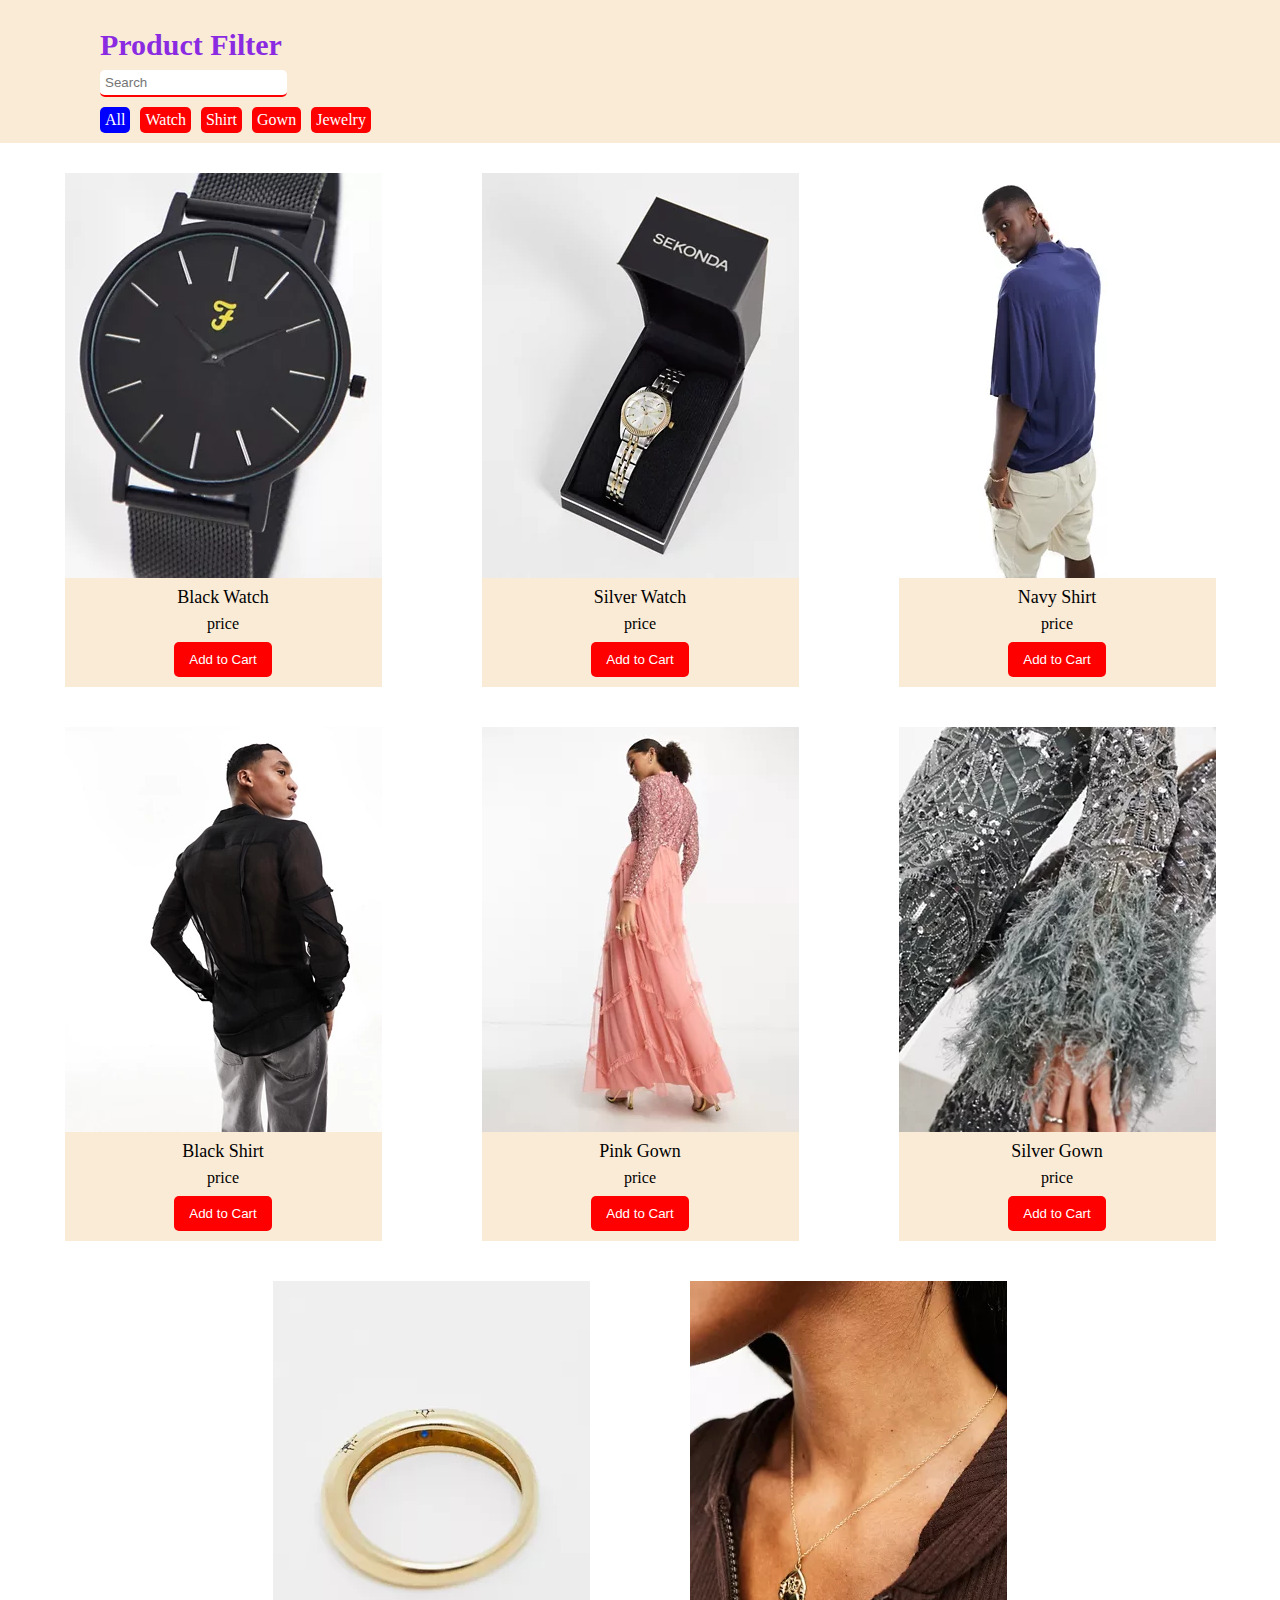
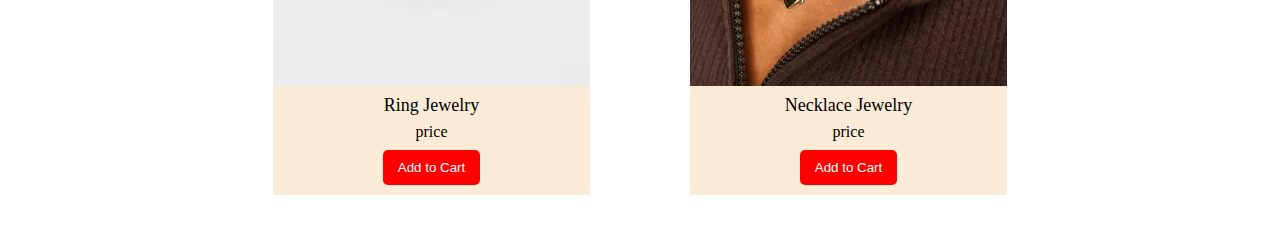
<file: homework11/index.html>
<!DOCTYPE html>
<html lang="en">
<head>
    <meta charset="UTF-8">
    <meta name="viewport" content="width=device-width, initial-scale=1.0">
    <link rel="stylesheet" href="./styles/reset.css">
    <link rel="stylesheet" href="./styles/styles.css">
    <title>Document</title>
</head>
<body>
    <header>
        <h1 class="app-header">Product Filter</h1>
    
        <input type="text" class="app-search-input" placeholder="Search" title="Search" onkeyup="searchProd()">
    
        <ul class="app-filter">
            <li class="app-filter-item">All</li>
            <li class="app-filter-item">Watch</li>
            <li class="app-filter-item">Shirt</li>
            <li class="app-filter-item">Gown</li>
            <li class="app-filter-item">Jewelry</li>
        </ul>
    </header>

    <section>
        <div class="app-card app-card-watch">
            <div class="app-card-img-container">
                <img alt="product" src="./images/black_watch1.webp" class="app-card-img">
                <img style="display: none" alt="product" src="./images/black_watch2.webp" class="app-card-img">
            </div>
            <div class="app-card-img-buttons">
                <a class="app-card-previous app-card-img-button">&#60;</a>
                <a class="app-card-next app-card-img-button">&#62;</a>
            </div>
            <div class="app-card-info">
                <h5 class="app-card-info-header">Black Watch</h5>
                <p class="app-card-info-price">price</p>
                <button class="app-card-info-button">Add to Cart</button>
            </div>
        </div>
        <div class="app-card app-card-watch">
            <div class="app-card-img-container">
                <img alt="product" src="./images/silver_watch1.webp" class="app-card-img">
                <img style="display: none" alt="product" src="./images/silver_watch2.webp" class="app-card-img">
                <img style="display: none" alt="product" src="./images/silver_watch3.webp" class="app-card-img">
            </div>
            <div class="app-card-img-buttons">
                <a class="app-card-previous app-card-img-button">&#60;</a>
                <a class="app-card-next app-card-img-button">&#62;</a>
            </div>
            <div class="app-card-info">
                <h5 class="app-card-info-header">Silver Watch</h5>
                <p class="app-card-info-price">price</p>
                <button class="app-card-info-button">Add to Cart</button>
            </div>
        </div>
        <div class="app-card app-card-shirt">
            <div class="app-card-img-container">
                <img alt="product" src="./images/navy_shirt1.webp" class="app-card-img">
                <img style="display: none" alt="product" src="./images/navy_shirt2.webp" class="app-card-img">
            </div>
            <div class="app-card-img-buttons">
                <a class="app-card-previous app-card-img-button">&#60;</a>
                <a class="app-card-next app-card-img-button">&#62;</a>
            </div>
            <div class="app-card-info">
                <h5 class="app-card-info-header">Navy Shirt</h5>
                <p class="app-card-info-price">price</p>
                <button class="app-card-info-button">Add to Cart</button>
            </div>
        </div>
        <div class="app-card app-card-shirt">
            <div class="app-card-img-container">
                <img alt="product" src="./images/black_shirt1.webp" class="app-card-img">
                <img style="display: none" alt="product" src="./images/black_shirt2.webp" class="app-card-img">
            </div>
            <div class="app-card-img-buttons">
                <a class="app-card-previous app-card-img-button">&#60;</a>
                <a class="app-card-next app-card-img-button">&#62;</a>
            </div>
            <div class="app-card-info">
                <h5 class="app-card-info-header">Black Shirt</h5>
                <p class="app-card-info-price">price</p>
                <button class="app-card-info-button">Add to Cart</button>
            </div>
        </div>
        <div class="app-card app-card-gown">
            <div class="app-card-img-container">
                <img alt="product" src="./images/pink_gown1.webp" class="app-card-img">
                <img style="display: none" alt="product" src="./images/pink_gown2.webp" class="app-card-img">
            </div>
            <div class="app-card-info">
                <h5 class="app-card-info-header">Pink Gown</h5>
                <p class="app-card-info-price">price</p>
                <button class="app-card-info-button">Add to Cart</button>
            </div>
        </div>
        <div class="app-card app-card-gown">
            <div class="app-card-img-container">
                <img alt="product" src="./images/silver_gown1.webp" class="app-card-img">
                <img style="display: none" alt="product" src="./images/silver_gown2.webp" class="app-card-img">
            </div>
            <div class="app-card-info">
                <h5 class="app-card-info-header">Silver Gown</h5>
                <p class="app-card-info-price">price</p>
                <button class="app-card-info-button">Add to Cart</button>
            </div>
        </div>
        <div class="app-card app-card-jewlry">
            <div class="app-card-img-container">
                <img alt="product" src="./images/ring_jewelry1.webp" class="app-card-img">
                <img style="display: none" alt="product" src="./images/ring_jewelry2.webp" class="app-card-img">
                <img style="display: none" alt="product" src="./images/ring_jewelry3.webp" class="app-card-img">
            </div>
            <div class="app-card-info">
                <h5 class="app-card-info-header">Ring Jewelry</h5>
                <p class="app-card-info-price">price</p>
                <button class="app-card-info-button">Add to Cart</button>
            </div>
        </div>
        <div class="app-card app-card-jewlry">
            <div class="app-card-img-container">
                <img alt="product" src="./images/necklace_jewelry1.webp" class="app-card-img">
                <img style="display: none" alt="product" src="./images/necklace_jewelry2.webp" class="app-card-img">
            </div>
            <div class="app-card-info">
                <h5 class="app-card-info-header">Necklace Jewelry</h5>
                <p class="app-card-info-price">price</p>
                <button class="app-card-info-button">Add to Cart</button>
            </div>
        </div>
    </section>

    <script type="text/javascript" src="script.js"></script>
</body>
</html>
</file>
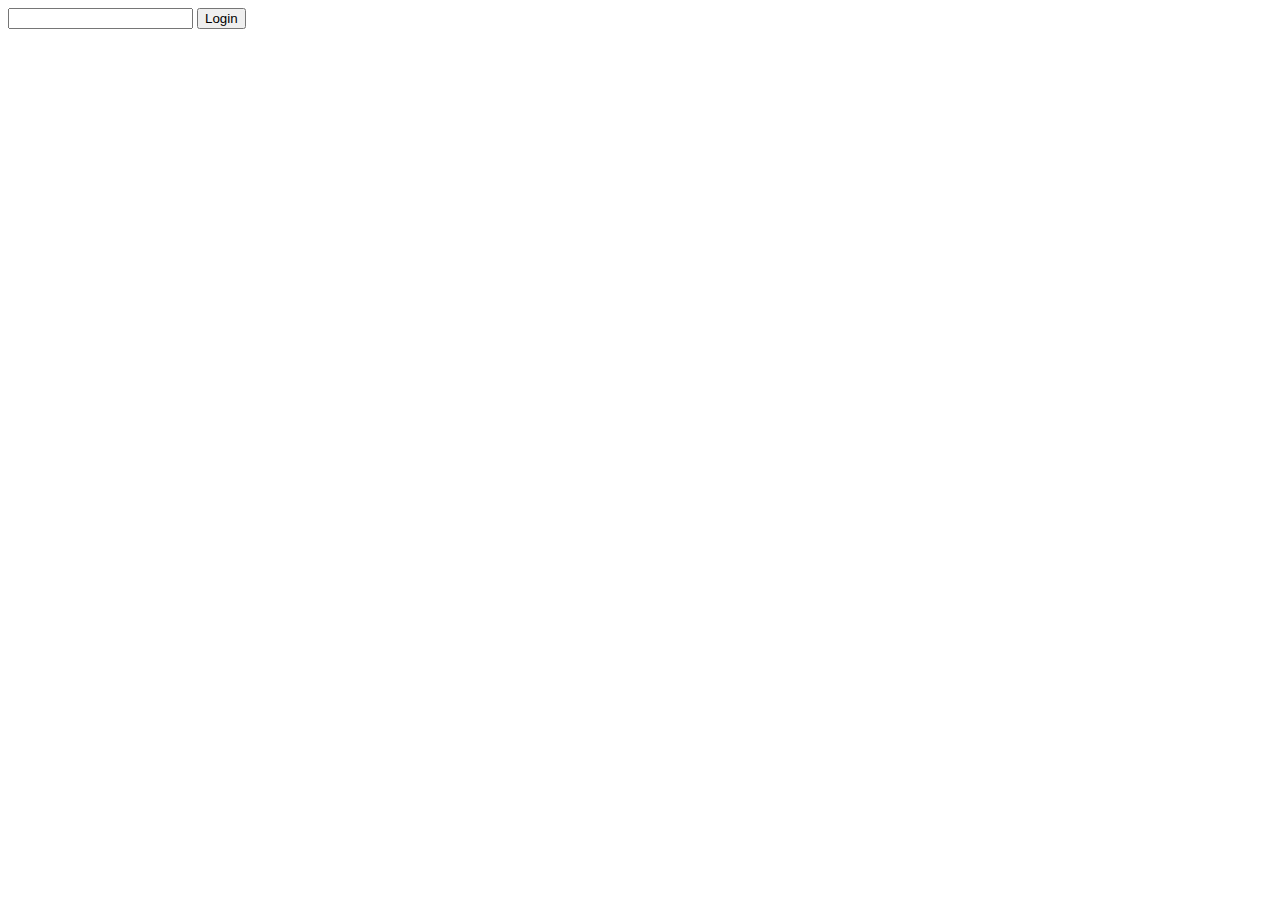
<file: homework13/index.html>
<!DOCTYPE html>
<html lang="en">
<head>
    <meta charset="UTF-8">
    <meta name="viewport" content="width=device-width, initial-scale=1.0">
    <title>Document</title>
</head>
<body>
    <form action="">
        <input name="mail" class="form-mail-input">
        <input type="submit" value="Login" class="form-submit">
    </form>
    <p style="display: none;" class="message"></p>
    <script src="validate.js" type="text/javascript"></script>
</body>
</html>
</file>
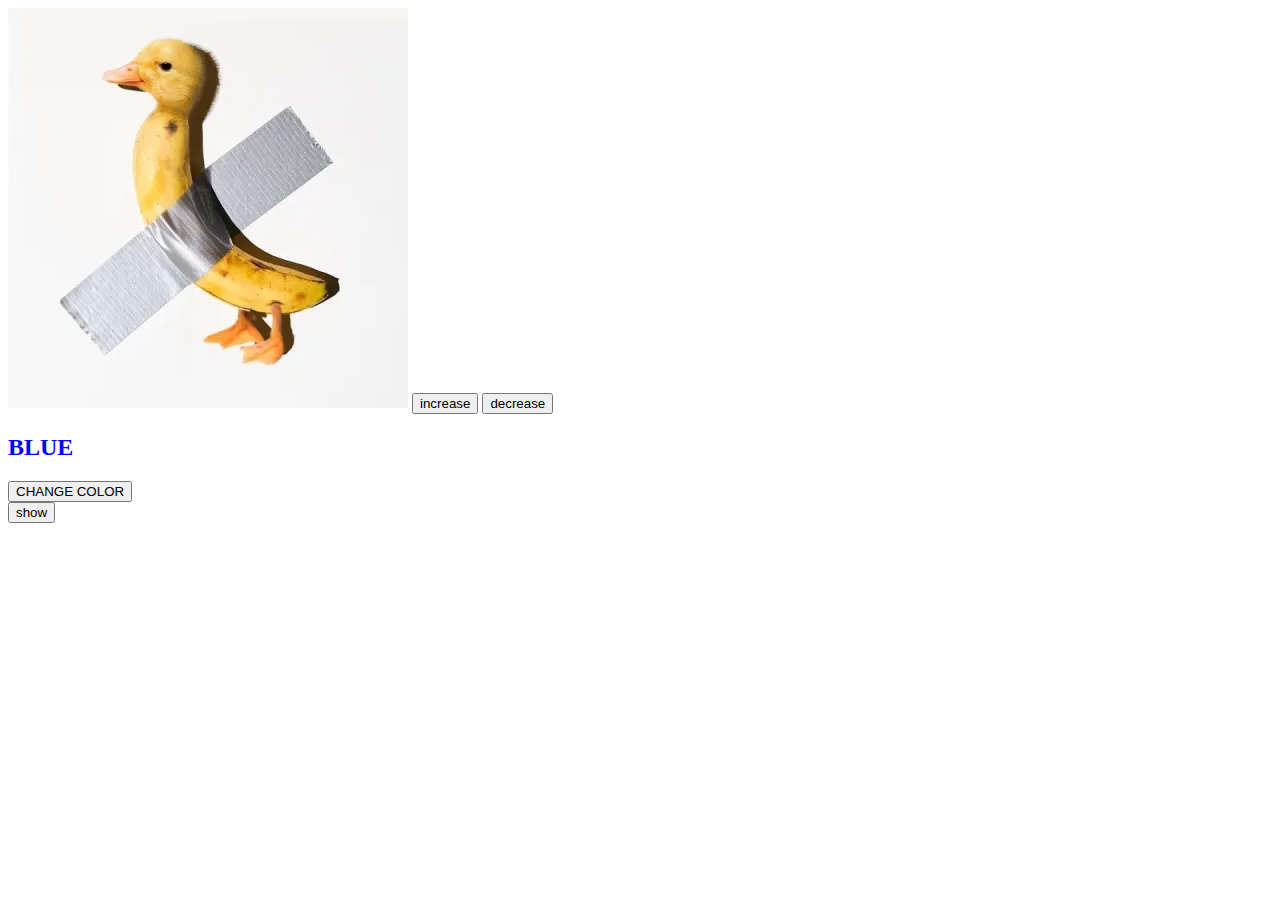
<file: homework8/index.html>
<!DOCTYPE html>
<html lang="en">
<head>
    <meta charset="UTF-8">
    <meta name="viewport" content="width=device-width, initial-scale=1.0">
    <title>Document</title>
</head>
<body>
    <!-- 1 -->
    <img width=400 alt="rand-img" src="image.webp" class="image">
    <button class="button-inc">increase</button>
    <button class="button-dec">decrease</button>

    <br>
    <!-- 2 -->
    <h2 style="color: blue;" class="header-2">BLUE</h2>
    <button class="button-2">CHANGE COLOR</button>

    <br>
    <!-- 3 -->
    <button class="button-3">show</button>
    <p style="display: none;" class="text-3">hello</p>

    <script type="text/javascript" src="script.js"></script>
</body>
</html>
</file>
<file: homework11/styles/styles.css>
header {
    background-color: antiquewhite;
    padding: 30px 100px 10px 100px;
    display: flex;
    flex-direction: column;
    row-gap: 10px;
    align-items: flex-start;
}

.app-header {
    color: blueviolet;
    font-size: 30px;
    font-weight: 800;
}

.app-search-input {
    border-radius: 5px;
    border: none;
    padding: 5px;
    border-bottom: 2px solid red;
}

.app-filter {
    display: flex;
    column-gap: 10px;
}

.app-filter-item {
    background-color: red;
    padding: 5px;
    border-radius: 5px;
    color: white;
    cursor: pointer;
}

.app-filter-item:first-of-type {
    background-color: blue;
}

section {
    display: flex;
    align-items: center;
    gap: 40px 100px;
    justify-content: center;
    flex-flow: row wrap;
    margin: 30px;
}

.app-card {
    position: relative;
    flex: 1 1 317px;
    display: flex;
    flex-direction: column;
    align-items: center;
    max-width: 317px;
    cursor: pointer;
    transition: 0.6s ease;
}

.app-card:hover {
    box-shadow: 1px 1px 10px black;
}

.app-card-img-container {
    width: 100%;
    height: 100%;
}

.app-card-img-buttons {
    width: 100%;
    top: 37%;
    position: absolute;
    display: flex;
    justify-content: space-between;
    display: none;
}

.app-card-img-button {
    height: 40px;
    width: 40px;
    display: flex;
    align-items: center;
    justify-content: center;
    background-color: gray;
    opacity: 0.5;
    font-size: 25px;
    font-weight: bolder;
    cursor: pointer;
    transition: 0.6s ease;
}


.app-card-img {
    width: 100%;
    height: 100%;
    object-fit: cover;
    display: block;
}

.app-card-info {
    background-color: antiquewhite;
    width: 100%;
    display: flex;
    flex-direction: column;
    align-items: center;
    padding: 10px 0;
    row-gap: 10px;
}

.app-card-info-header {
    font-size: large;
}

.app-card-info-button {
    border: none;
    background-color: red;
    color: white;
    padding: 10px 15px;
    border-radius: 5px;
}
</file>
